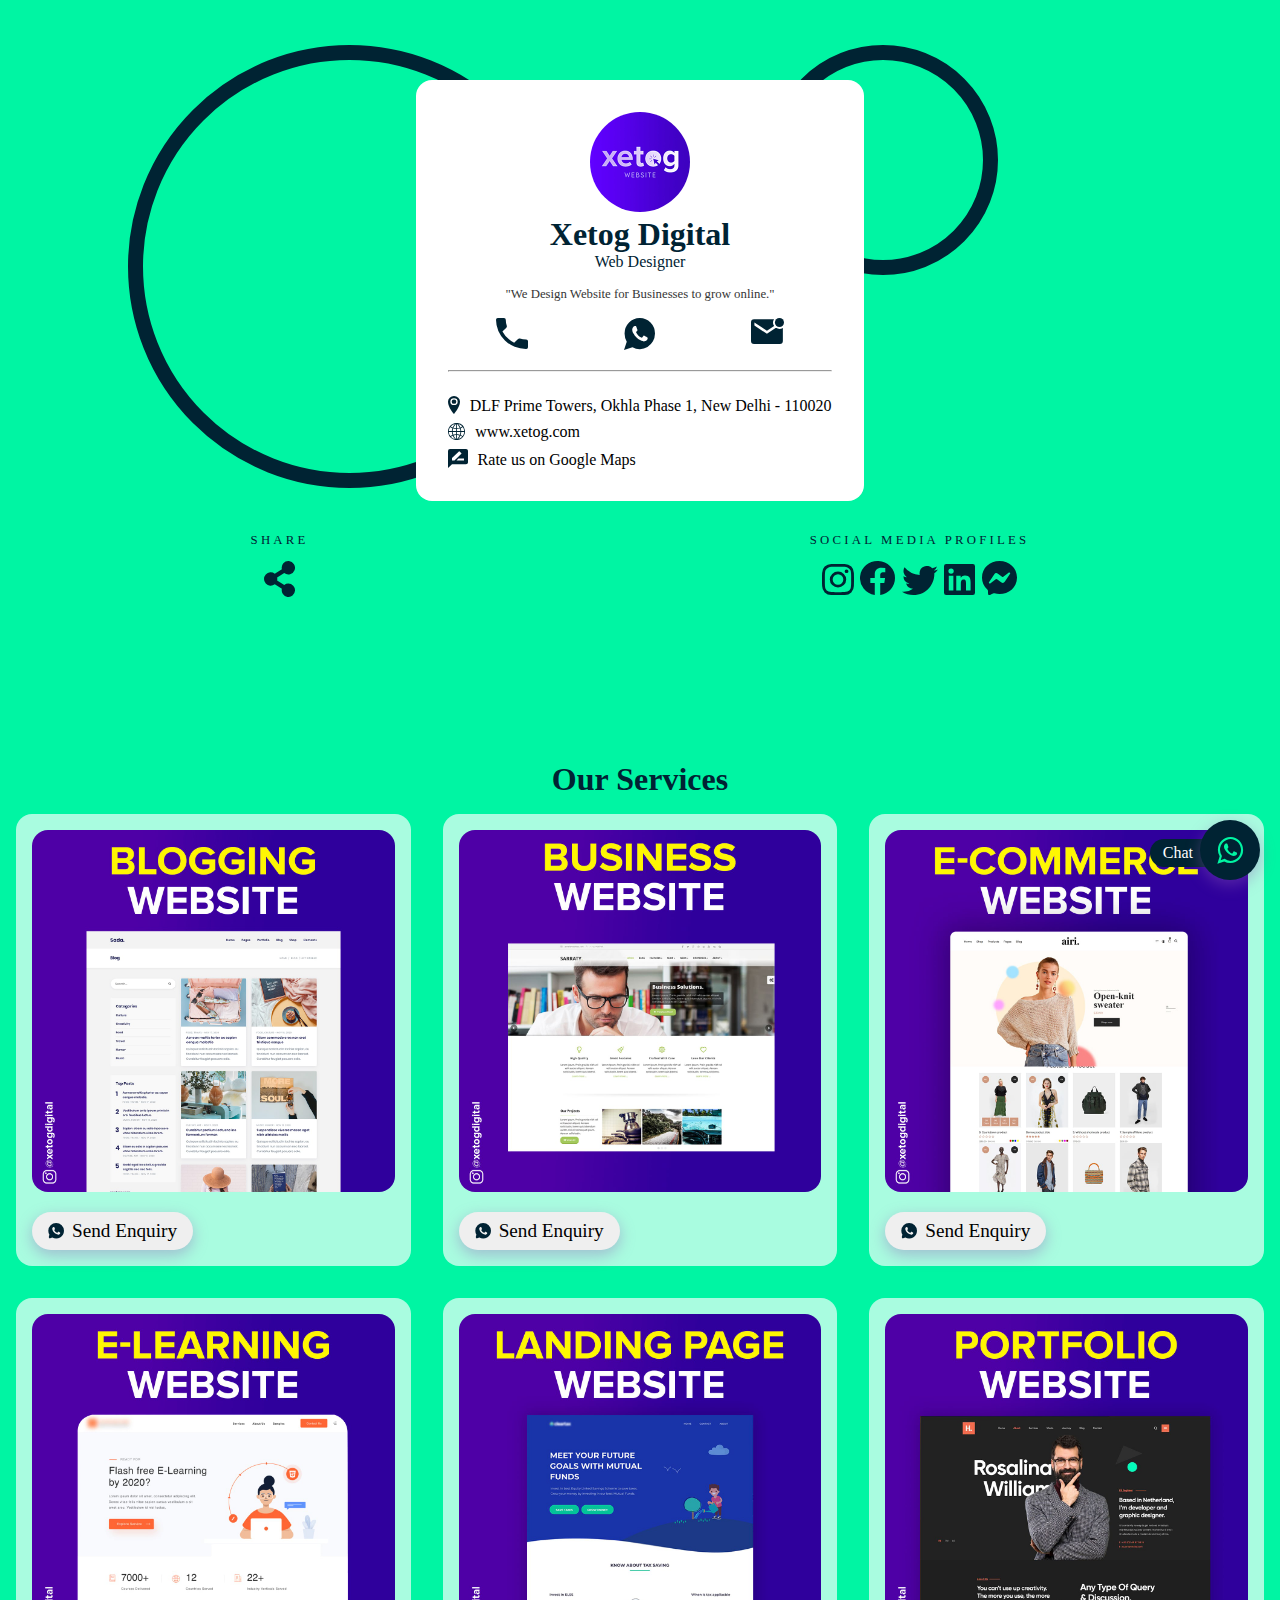
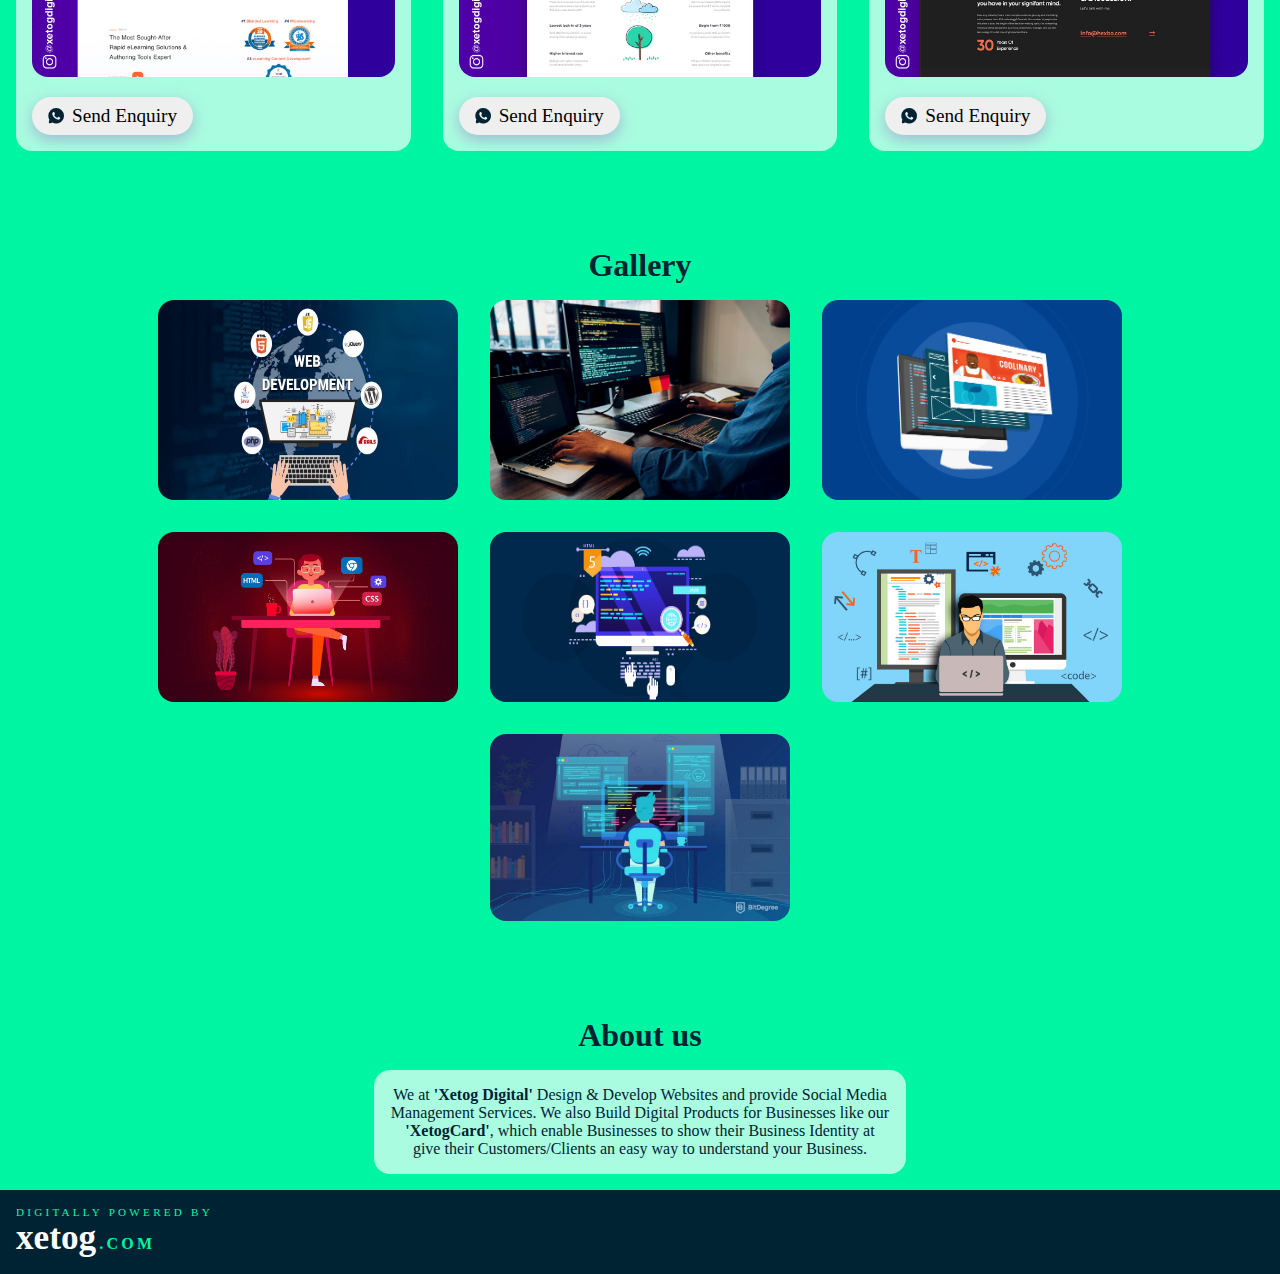
<file: index.html>
<!DOCTYPE html>
<html lang="en">
<head>
    <meta charset="UTF-8">
    <meta http-equiv="X-UA-Compatible" content="IE=edge">
    <meta name="viewport" content="width=device-width, initial-scale=1.0">
    <link rel="stylesheet" href="assets/style.css">
    <link rel="stylesheet" href="https://maxcdn.bootstrapcdn.com/font-awesome/4.5.0/css/font-awesome.min.css">
    <title>xetogCard - Xetog Digital | Web Development </title>
    <link rel="icon" type="image/png" href="./images/favicon.ico"/>

</head>
<body>

    <div class="hero-main">
    <div class="hero">
        <img class="profile" src="./images/profile.jpg" alt="" height="100">
        <h1>Xetog Digital</h1>
        <p>Web Designer</p>
        <p class="slogan">"We Design Website for Businesses to grow online."</p>
        <div class="cta-icons">
            <a href="tel:919310049046" class="call"><img src="./images/Icons/call.svg" alt=""></a>
            <a href="https://api.whatsapp.com/send?phone=919310049046&text=Hello,%20Xetog%20Digital!%20I%20got%20your%20Phone%20no.%20from%20card.xetog.com/xetog.%20I%20want%20to%20talk%20to%20you." class="whatsapp"><img src="./images/Icons/whatsapp.svg" alt=""></a>
            <a href="mailto:xetog.com@gmail.com" class="email"><img src="./images/Icons/email.svg" alt=""></a>
        </div>
        <hr>
        <div class="more-details">
            <a href="https://g.page/xetog" ><img src="./images/Icons/location.svg" class="md" alt="">DLF Prime Towers, Okhla Phase 1,
                New Delhi - 110020</a>
            <a href="https://xetog.com" ><img src="./images/Icons/website.svg" class="md" alt="">www.xetog.com</a>
            <a href="https://g.page/xetog" ><img src="./images/Icons/rating.svg" class="md" alt="">Rate us on Google Maps</a>
        </div>

        
    </div>
</div>
    <div class="sharing">
        <div class="share">
            <p>Share</p>
            <a href="whatsapp://send?text=http://www.xetog.com"><img src="./images/Icons/share.svg" alt=""></a>
        </div>

        <div class="social">
            <p>social media profiles</p>
            <a href="https://www.instagram.com/xetogdigital/"><img src="./images/Icons/instagram.svg" alt=""></a>
            <a href="https://www.facebook.com/XetogDigital"><img src="./images/Icons/facebook.svg" alt=""></a>
            <a href="#"><img src="./images/Icons/twitter.svg" alt=""></a>
            <a href="https://www.linkedin.com/in/xetogdigital/"><img src="./images/Icons/linkedin.svg" alt=""></a>
            <a href="https://www.facebook.com/XetogDigital"><img src="./images/Icons/messenger.svg" alt=""></a>
        </div>
    </div>

    <div class="list-container">
      <h1>Our Services</h1>

     <div class="listings">
      <div class="listing">
          <img src="./images/services/BLogging Website - Xetog Digitial.jpg" alt="">
     
         <a href="https://api.whatsapp.com/send?phone=919310049046&text=Hello,%20Xetog%20Digital!%20I%20want%20to%20know%20about%20'Blogging%20Website'%20mentioned%20on%20card.xetog.com/xetog" class="link" target="_blank"><button class="enquiry"><img src="./images/Icons/whatsapp.svg" alt="" srcset="">Send Enquiry</button></a>
        </div>
      <div class="listing">
          <img src="./images/services/Business Website - Xetog Digitial.jpg" alt="">
     
          <a href="https://api.whatsapp.com/send?phone=919310049046&text=Hello,%20Xetog%20Digital!%20I%20want%20to%20know%20about%20'Business%20Website'%20mentioned%20on%20card.xetog.com/xetog" class="link" target="_blank"><button class="enquiry"><img src="./images/Icons/whatsapp.svg" alt="" srcset="">Send Enquiry</button></a>
        </div>
      <div class="listing">
          <img src="./images/services/E-Commerce Website - Xetog Digitial.jpg" alt="">
     
          <a href="https://api.whatsapp.com/send?phone=919310049046&text=Hello,%20Xetog%20Digital!%20I%20want%20to%20know%20about%20'E-Commerce%20Website'%20mentioned%20on%20card.xetog.com/xetog" class="link" target="_blank"><button class="enquiry"><img src="./images/Icons/whatsapp.svg" alt="" srcset="">Send Enquiry</button></a>
        </div>
      <div class="listing">
          <img src="./images/services/E-learning Website - Xetog Digitial.jpg" alt="">
     
          <a href="https://api.whatsapp.com/send?phone=919310049046&text=Hello,%20Xetog%20Digital!%20I%20want%20to%20know%20about%20'E-Learning%20Website'%20mentioned%20on%20card.xetog.com/xetog" class="link" target="_blank"><button class="enquiry"><img src="./images/Icons/whatsapp.svg" alt="" srcset="">Send Enquiry</button></a>
        </div>
      <div class="listing">
          <img src="./images/services/Landign Page - Xetog Digitial.jpg" alt="">
     
          <a href="https://api.whatsapp.com/send?phone=919310049046&text=Hello,%20Xetog%20Digital!%20I%20want%20to%20know%20about%20'Landing%20Page'%20mentioned%20on%20card.xetog.com/xetog" class="link" target="_blank"><button class="enquiry"><img src="./images/Icons/whatsapp.svg" alt="" srcset="">Send Enquiry</button></a>
        </div>
      <div class="listing">
          <img src="./images/services/Portfolio Website - Xetog Digitial.jpg" alt="">
     
          <a href="https://api.whatsapp.com/send?phone=919310049046&text=Hello,%20Xetog%20Digital!%20I%20want%20to%20know%20about%20'Portfolio%20Website'%20mentioned%20on%20card.xetog.com/xetog" class="link" target="_blank"><button class="enquiry"><img src="./images/Icons/whatsapp.svg" alt="" srcset="">Send Enquiry</button></a>
        </div>
    </div>
</div>
<div class="gallery-section">
 <h1>Gallery</h1>
 <div class="gallery">
    <img src="./gallery/1.jpeg" alt="">
    <img src="./gallery/2.jpg" alt="">
    <img src="./gallery/3.png" alt="">
    <img src="./gallery/4.jpg" alt="">
    <img src="./gallery/5.jpg" alt="">
    <img src="./gallery/6.jpg" alt="">
    <img src="./gallery/7.jpg" alt="">
    

 </div>
</div>
<div class="about-container">

    <h1>About us</h1>

    <div class="container">
        <p>We at <b>'Xetog Digital' </b>Design & Develop Websites and provide Social Media Management Services. We also Build Digital Products for Businesses like our <b>'XetogCard'</b>, which enable Businesses to show their Business Identity at give their Customers/Clients an easy way to understand your Business.
        </p>
    </div>
</div>
<a href="https://api.whatsapp.com/send?phone=919310049046&text=Hello,%20Xetog%20Digital!%20I%20got%20your%20Phone%20no.%20from%20card.xetog.com/xetog.%20I%20want%20to%20talk%20to%20you." class="float" target="_blank">
    <i class="fa fa-whatsapp my-float"></i>
    </a>   
    <a href="https://api.whatsapp.com/send?phone=919310049046&text=Hello,%20Xetog%20Digital!%20I%20got%20your%20Phone%20no.%20from%20card.xetog.com/xetog.%20I%20want%20to%20talk%20to%20you." class="chat-message"><p class="chat">Chat</p></a>
    
    <div class="circle1"></div>
    <div class="circle2"></div>
   <div class="credit">
     <p>Digitally Powered by<br> <a href="https://xetog.com"> Xetog</a><span>.com</span> </p>
   </div>
   
   

</body>
</html>
</file>
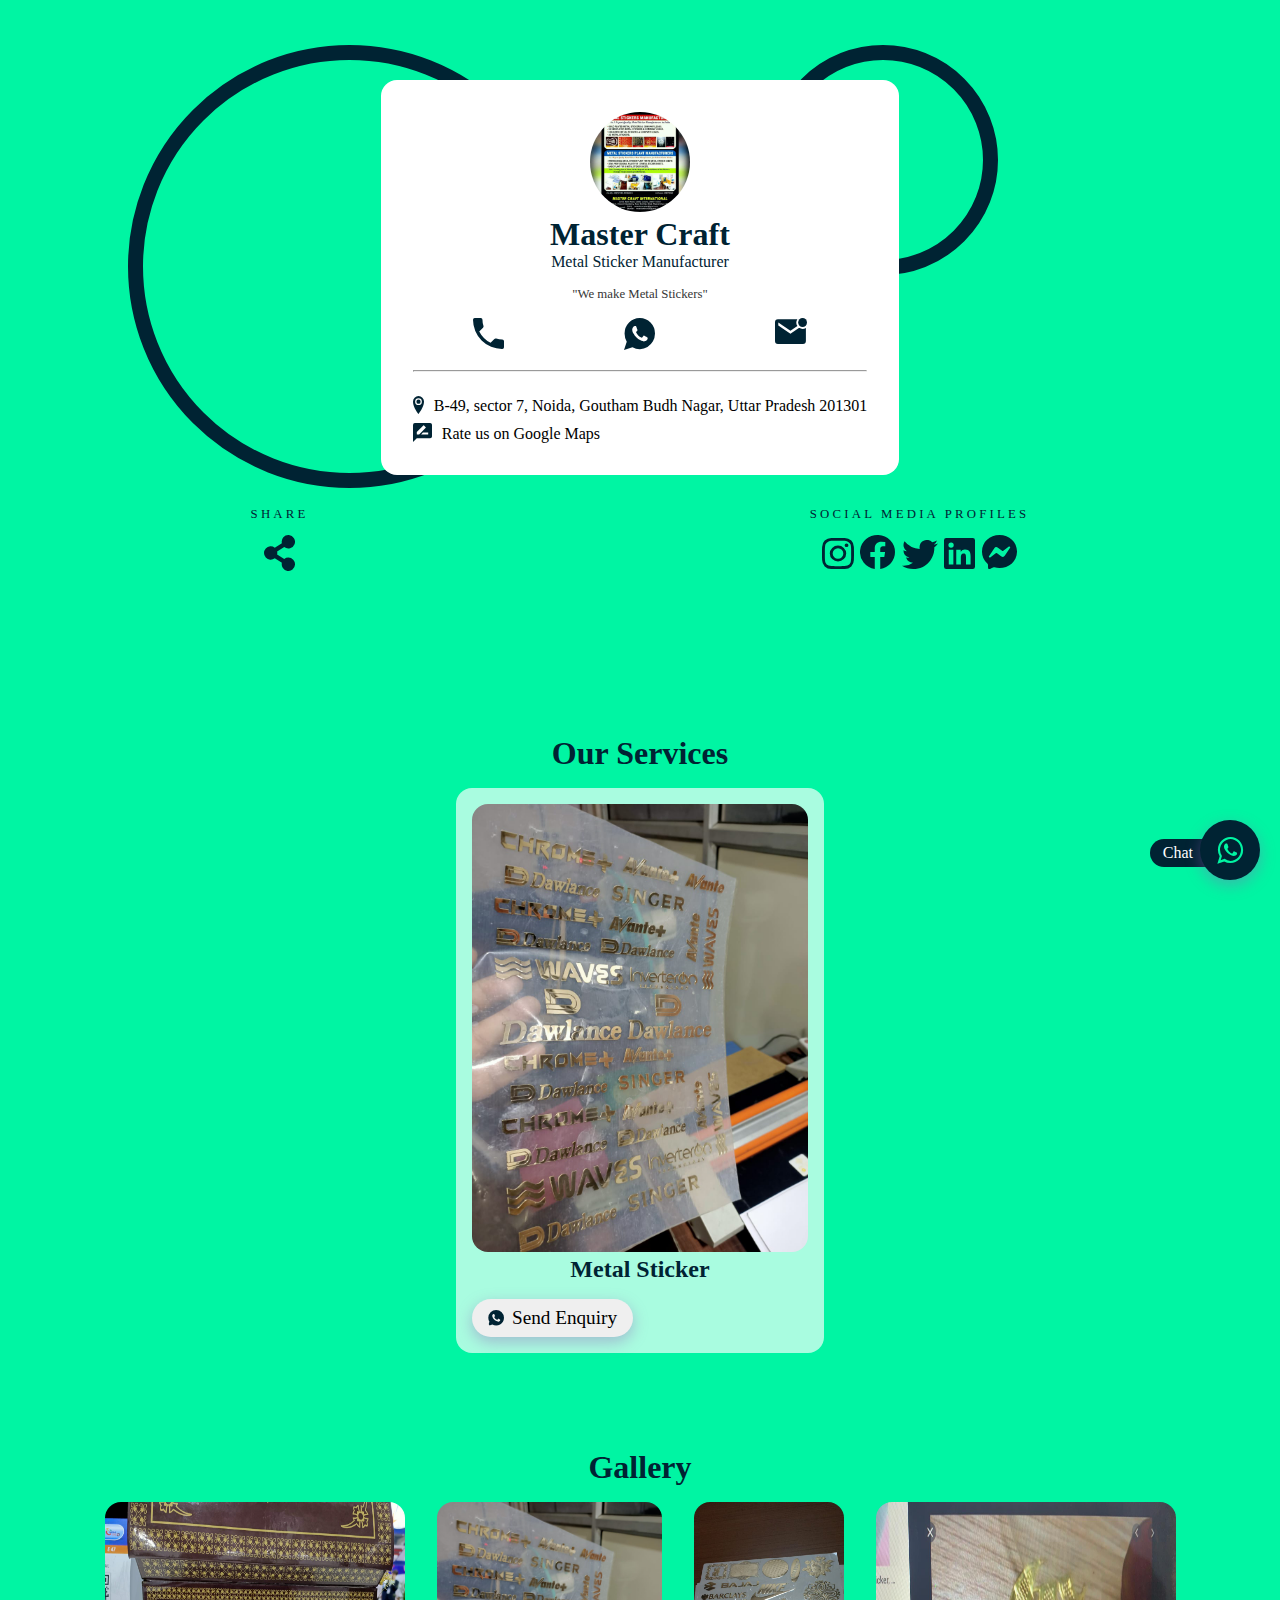
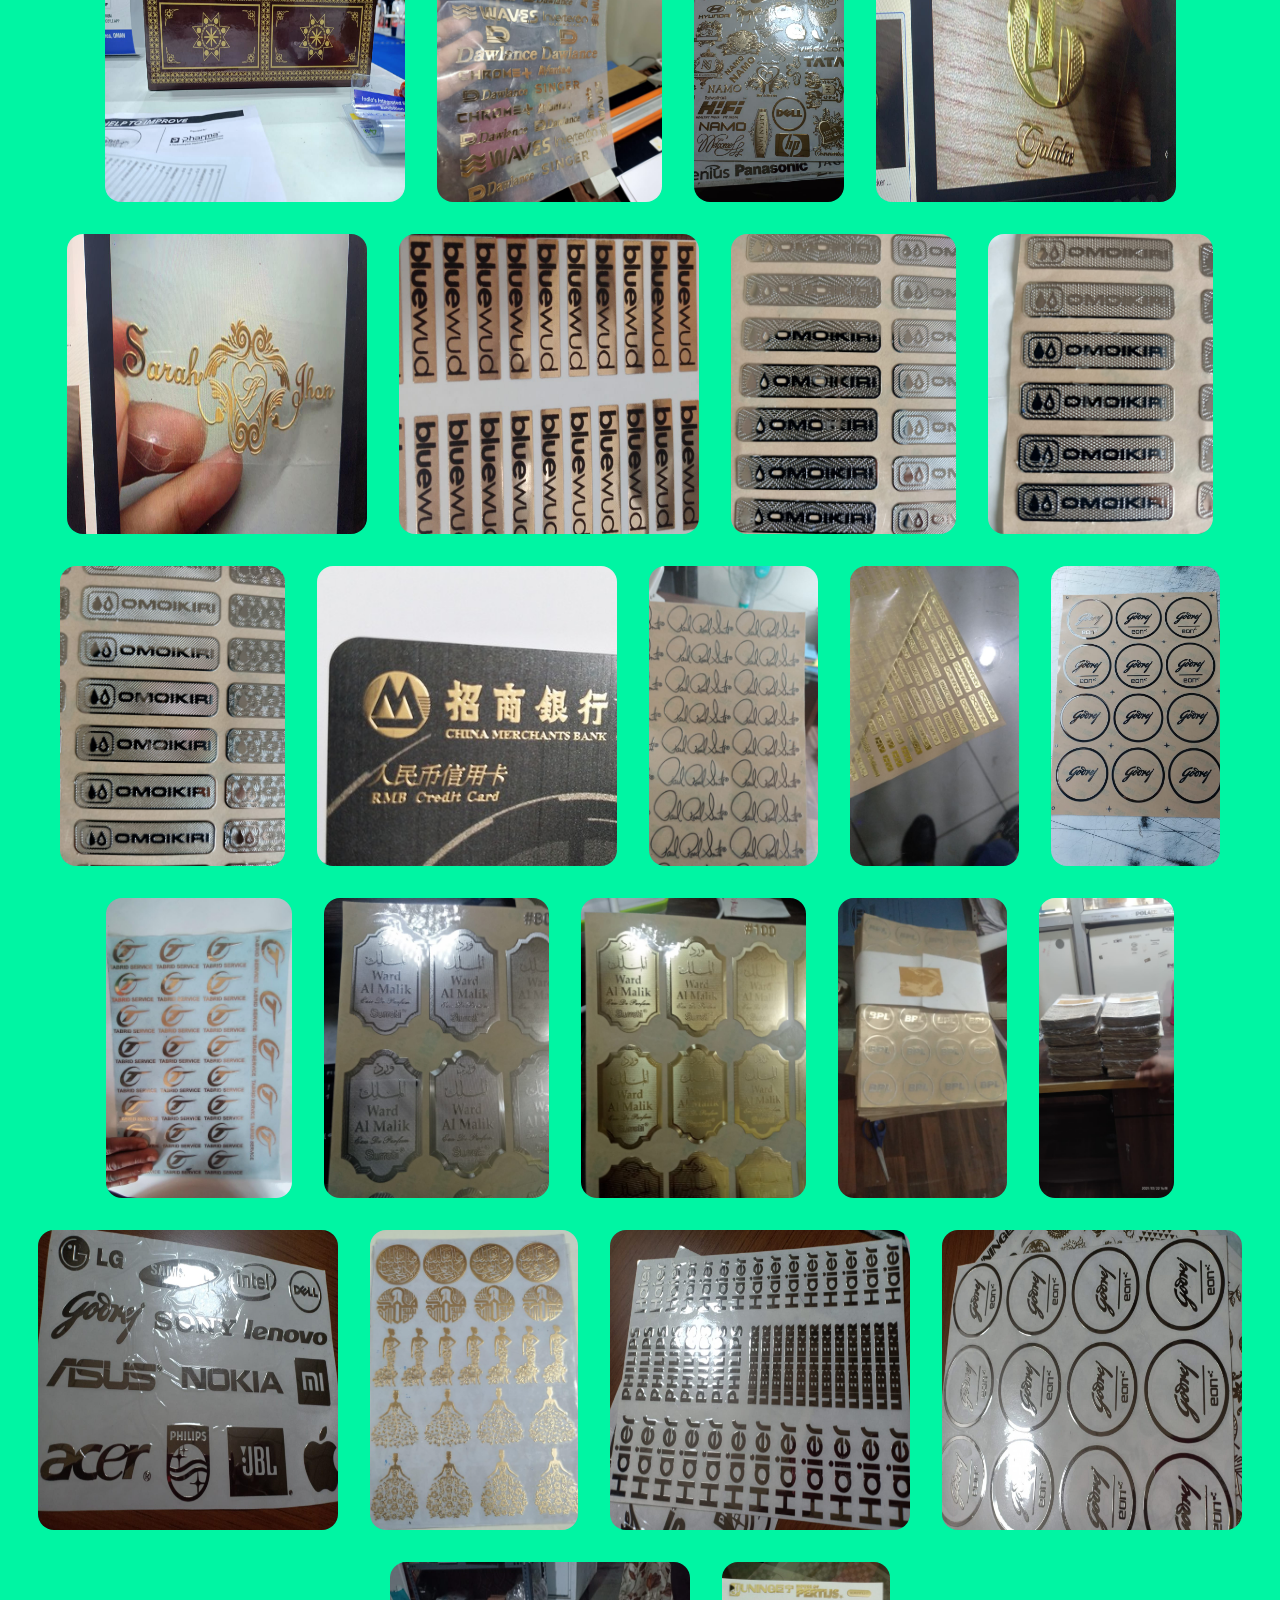
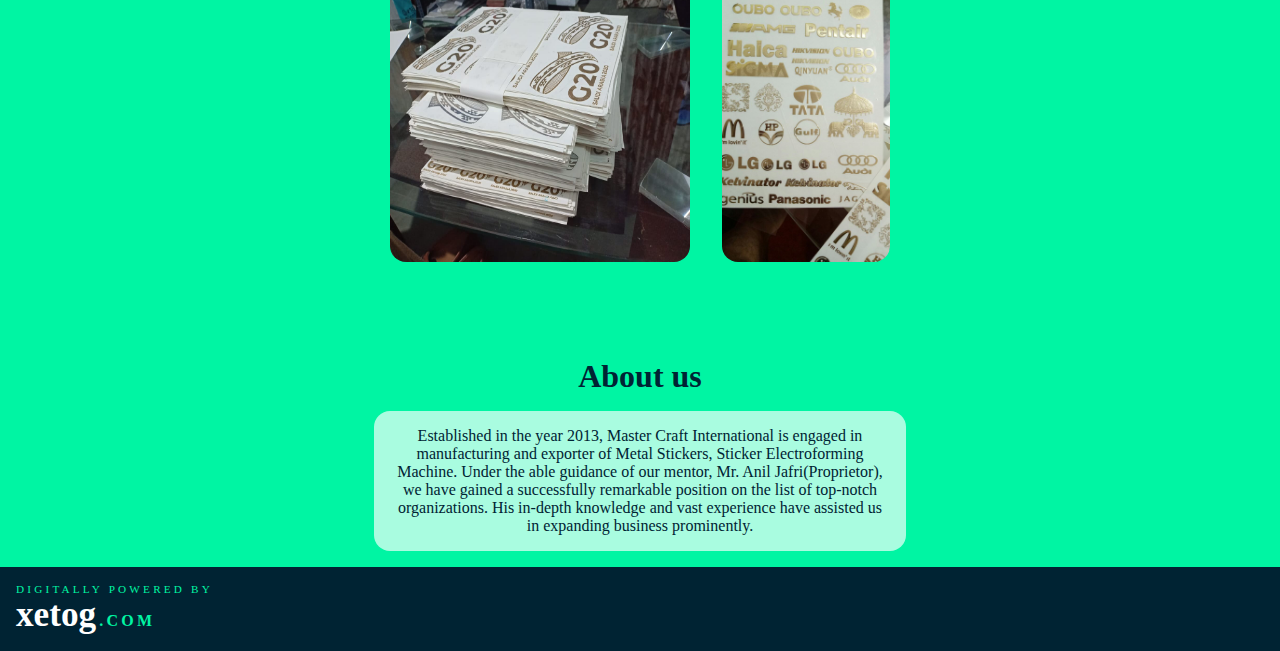
<file: master-craft/index.html>
<!DOCTYPE html>
<html lang="en">
<head>
    <meta charset="UTF-8">
    <meta http-equiv="X-UA-Compatible" content="IE=edge">
    <meta name="viewport" content="width=device-width, initial-scale=1.0">
    <link rel="stylesheet" href="assets/style.css">
    <link rel="stylesheet" href="https://maxcdn.bootstrapcdn.com/font-awesome/4.5.0/css/font-awesome.min.css">
    <title>xetogCard - Xetog Digital | Web Development </title>
    <link rel="icon" type="image/png" href="./images/favicon.ico"/>

</head>
<body>

    <div class="hero-main">
    <div class="hero">
        <img class="profile" src="./images/profile.jfif" alt="" height="100">
        <h1>Master Craft</h1>
        <p>Metal Sticker Manufacturer</p>
        <p class="slogan">"We make Metal Stickers"</p>
        <div class="cta-icons">
            <a href="tel:919818622312" class="call"><img src="./images/Icons/call.svg" alt=""></a>
            <a href="https://wa.me/919779661188" class="whatsapp"><img src="./images/Icons/whatsapp.svg" alt=""></a>
            <a href="mailto:metalstickersindia@gmail.com" class="email"><img src="./images/Icons/email.svg" alt=""></a>
        </div>
        <hr>
        <div class="more-details">
            <a href="https://www.google.com/maps/place/MASTER+CRAFT+INTERNATIONAL/@28.6463549,77.2774657,15z/data=!4m5!3m4!1s0x0:0x1afcba887b0a9ccc!8m2!3d28.6463717!4d77.2774582" ><img src="./images/Icons/location.svg" class="md" alt="">B-49, sector 7, Noida, Goutham Budh Nagar, Uttar Pradesh 201301</a>
            <!-- <a href="https://xetog.com" ><img src="./images/Icons/website.svg" class="md" alt="">www.xetog.com</a> -->
            <a href="https://www.google.com/maps/place/MASTER+CRAFT+INTERNATIONAL/@28.6463549,77.2774657,15z/data=!4m5!3m4!1s0x0:0x1afcba887b0a9ccc!8m2!3d28.6463717!4d77.2774582" ><img src="./images/Icons/rating.svg" class="md" alt="">Rate us on Google Maps</a>
        </div>

        
    </div>
</div>
    <div class="sharing">
        <div class="share">
            <p>Share</p>
            <a href="whatsapp://send?text=http://www.xetog.com"><img src="./images/Icons/share.svg" alt=""></a>
        </div>

        <div class="social">
            <p>social media profiles</p>
            <a href="#"><img src="./images/Icons/instagram.svg" alt=""></a>
            <a href="#"><img src="./images/Icons/facebook.svg" alt=""></a>
            <a href="#"><img src="./images/Icons/twitter.svg" alt=""></a>
            <a href="#"><img src="./images/Icons/linkedin.svg" alt=""></a>
            <a href="#"><img src="./images/Icons/messenger.svg" alt=""></a>
        </div>
    </div>

    <div class="list-container">
      <h1>Our Services</h1>

     <div class="listings">
      <div class="listing">
        <img src="./gallery/2.jpeg" alt="">
        <h2>Metal Sticker</h2>
         <a href="https://api.whatsapp.com/send?phone=919779661188&text=Hi,%20I%20want%20to%20know%20about%20Metal%20Stickers.%20Can%20you%20help%20me?" class="link" target="_blank"><button class="enquiry"><img src="./images/Icons/whatsapp.svg" alt="" srcset="">Send Enquiry</button></a>
        </div>
     
    </div>
</div>
<div class="gallery-section">
 <h1>Gallery</h1>
 <div class="gallery">
    <img src="./gallery/1.jpeg" alt="">
    <img src="./gallery/2.jpeg" alt="">
    <img src="./gallery/3.jpeg" alt="">
    <img src="./gallery/4.jpeg" alt="">
    <img src="./gallery/5.jpeg" alt="">
    <img src="./gallery/6.jpeg" alt="">
    <img src="./gallery/7.jpeg" alt="">
    <img src="./gallery/8.jpeg" alt="">
    <img src="./gallery/9.jpeg" alt="">
    <img src="./gallery/10.jpeg" alt="">
    <img src="./gallery/11.jpeg" alt="">
    <img src="./gallery/12.jpeg" alt="">
    <img src="./gallery/13.jpeg" alt="">
    <img src="./gallery/14.jpeg" alt="">
    <img src="./gallery/15.jpeg" alt="">
    <img src="./gallery/16.jpeg" alt="">
    <img src="./gallery/17.jpeg" alt="">
    <img src="./gallery/18.jpeg" alt="">
    <img src="./gallery/19.jpeg" alt="">
    <img src="./gallery/20.jpeg" alt="">
    <img src="./gallery/21.jpeg" alt="">
    <img src="./gallery/22.jpeg" alt="">
    <img src="./gallery/23.jpeg" alt="">
    <img src="./gallery/24.jpeg" alt="">
    

 </div>
</div>
<div class="about-container">

    <h1>About us</h1>

    <div class="container">
        <p>Established in the year 2013, Master Craft International is engaged in manufacturing and exporter of Metal Stickers, Sticker Electroforming Machine.
            Under the able guidance of our mentor, Mr. Anil Jafri(Proprietor), we have gained a successfully remarkable position on the list of top-notch organizations. His in-depth knowledge and vast experience have assisted us in expanding business prominently.
        </p>
    </div>
</div>
<a href="https://api.whatsapp.com/send?phone=919310049046&text=Hello,%20Xetog%20Digital!%20I%20got%20your%20Phone%20no.%20from%20card.xetog.com/xetog.%20I%20want%20to%20talk%20to%20you." class="float" target="_blank">
    <i class="fa fa-whatsapp my-float"></i>
    </a>   
    <a href="https://api.whatsapp.com/send?phone=919310049046&text=Hello,%20Xetog%20Digital!%20I%20got%20your%20Phone%20no.%20from%20card.xetog.com/xetog.%20I%20want%20to%20talk%20to%20you." class="chat-message"><p class="chat">Chat</p></a>
    
    <div class="circle1"></div>
    <div class="circle2"></div>
   <div class="credit">
     <p>Digitally Powered by<br> <a href="https://xetog.com"> Xetog</a><span>.com</span> </p>
   </div>
   
   

</body>
</html>
</file>
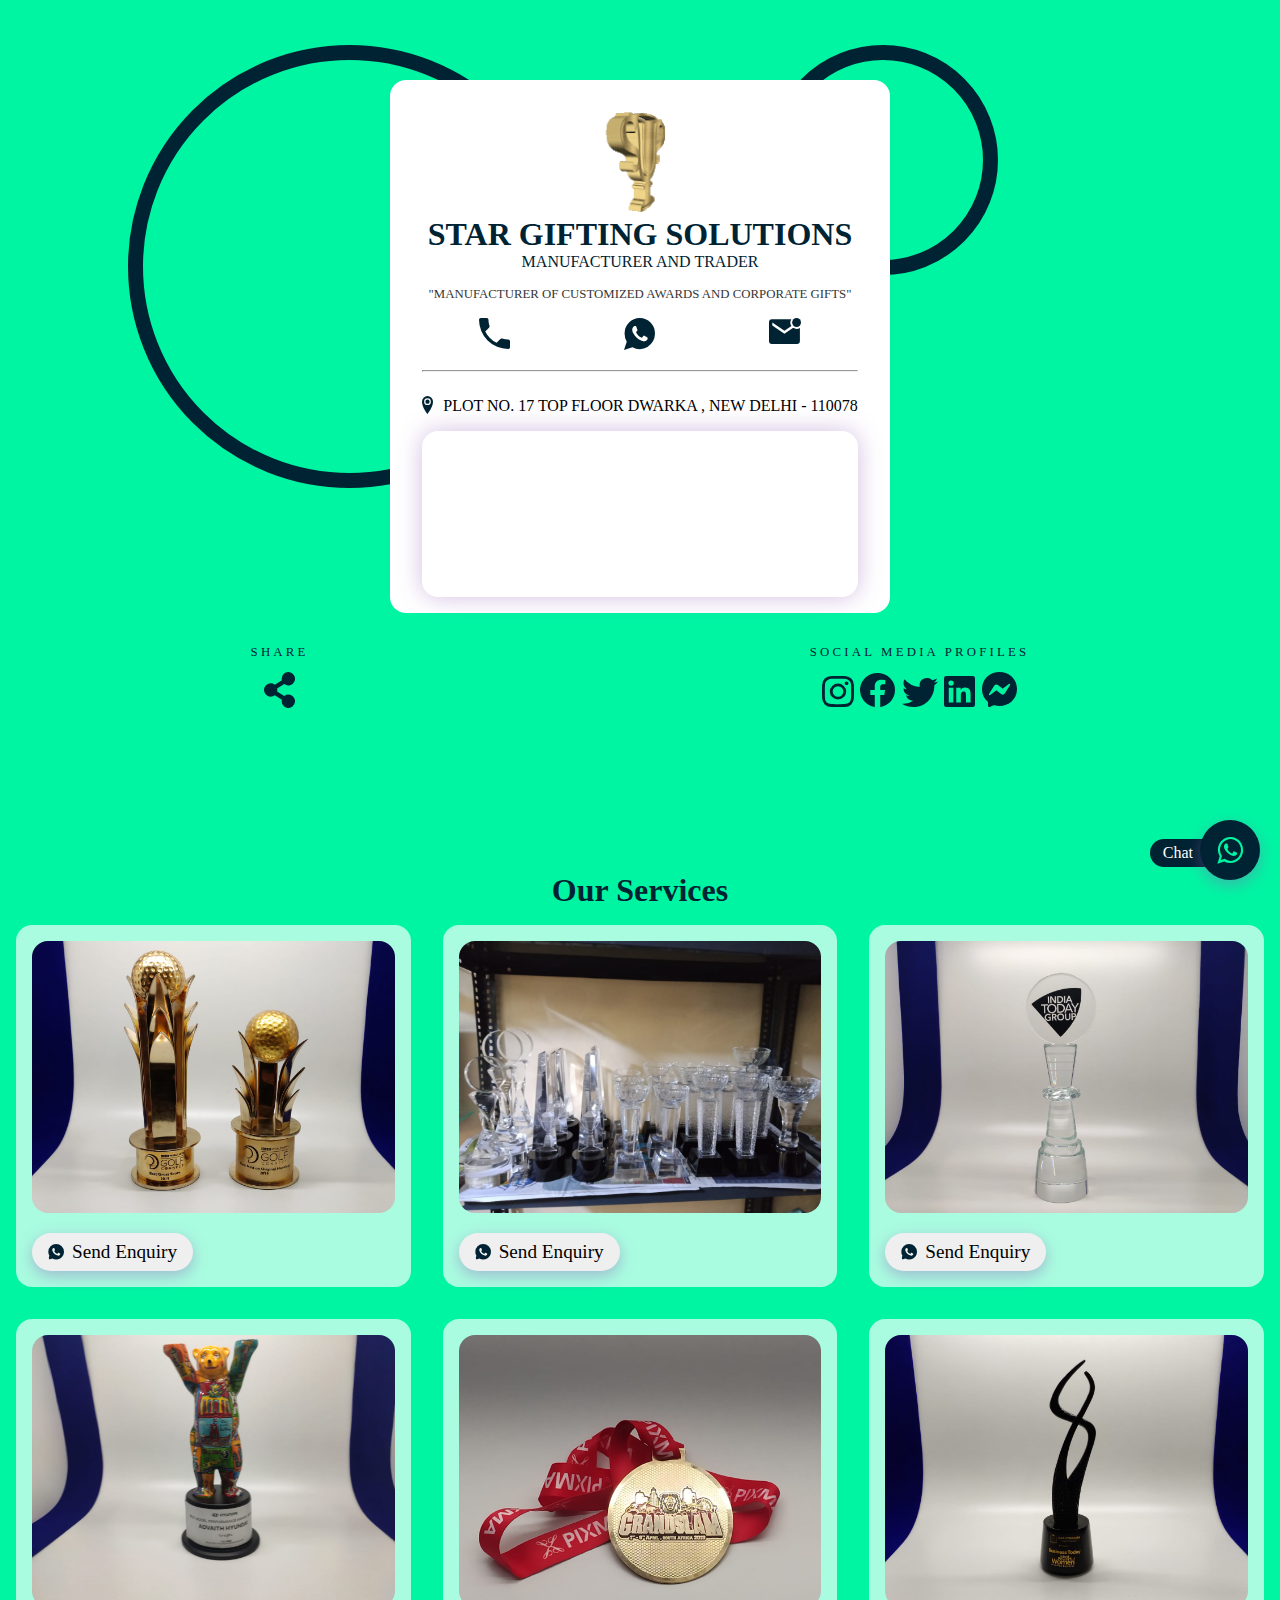
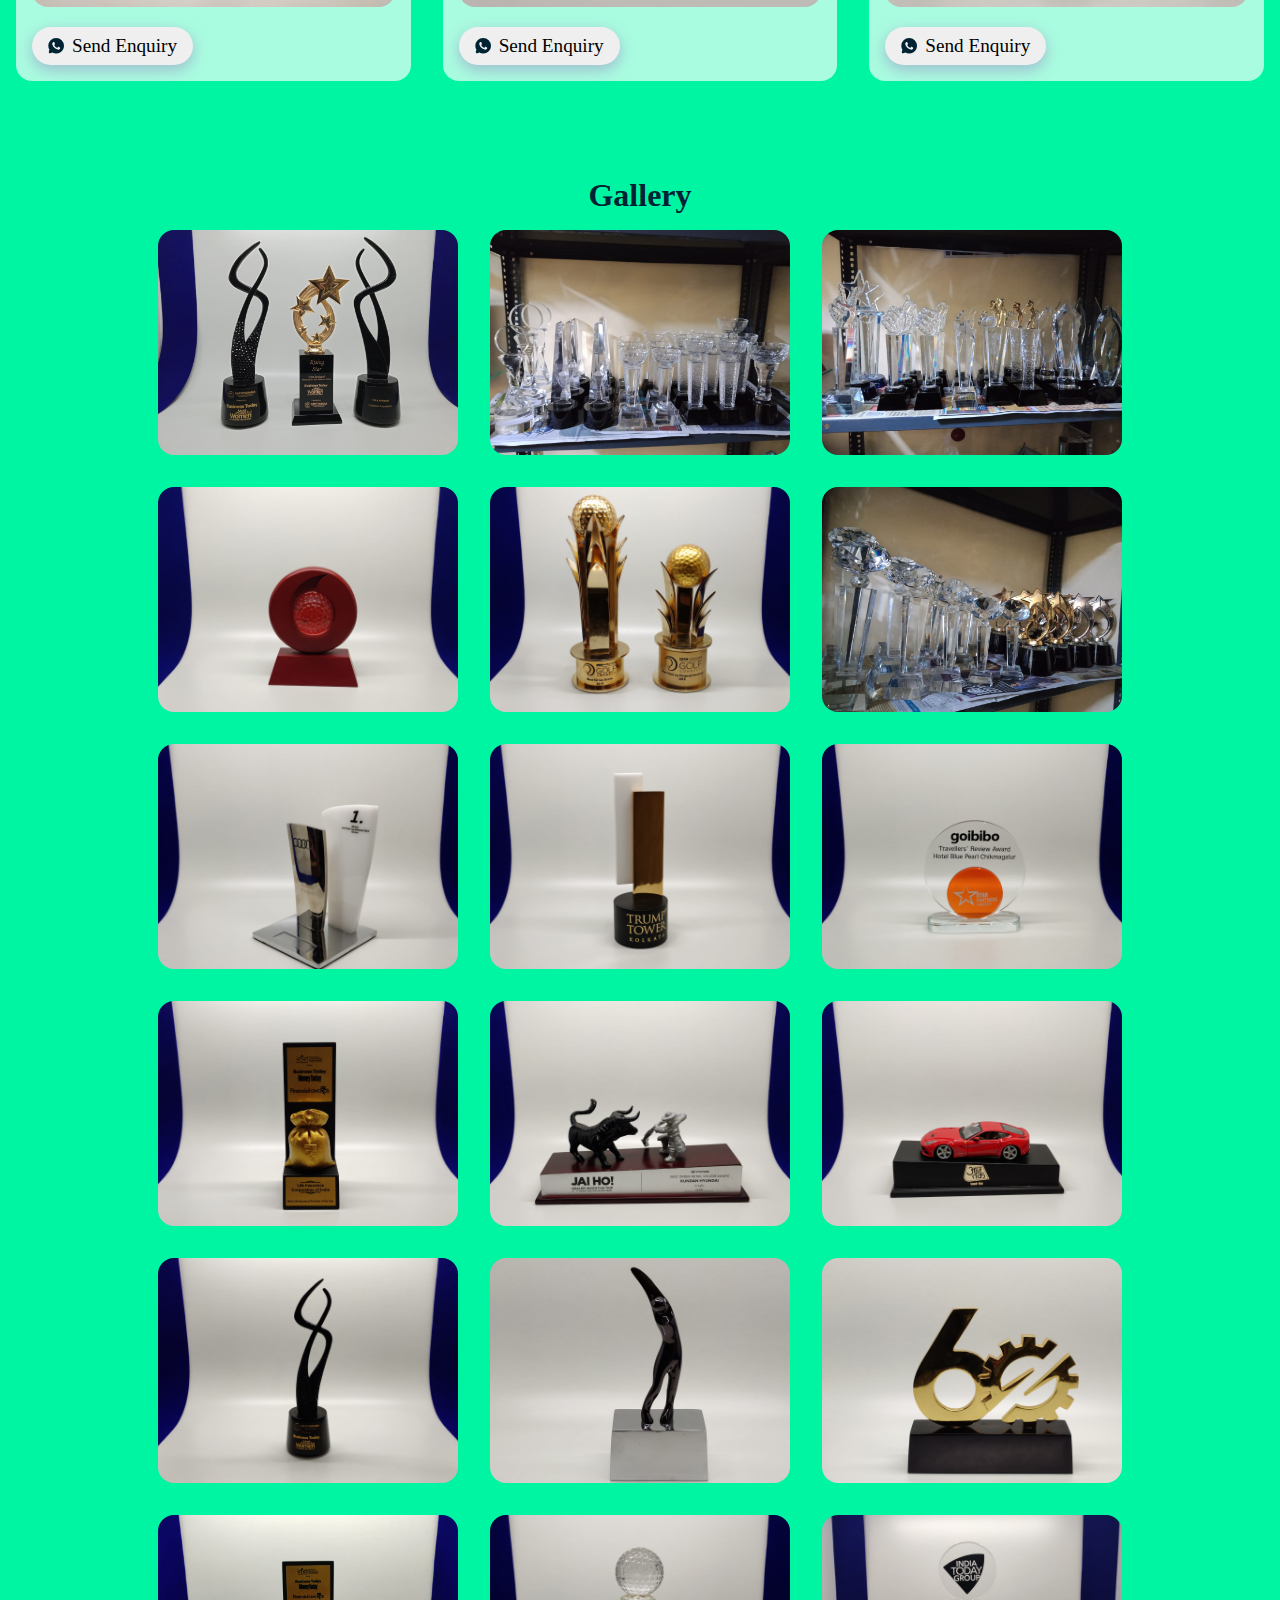
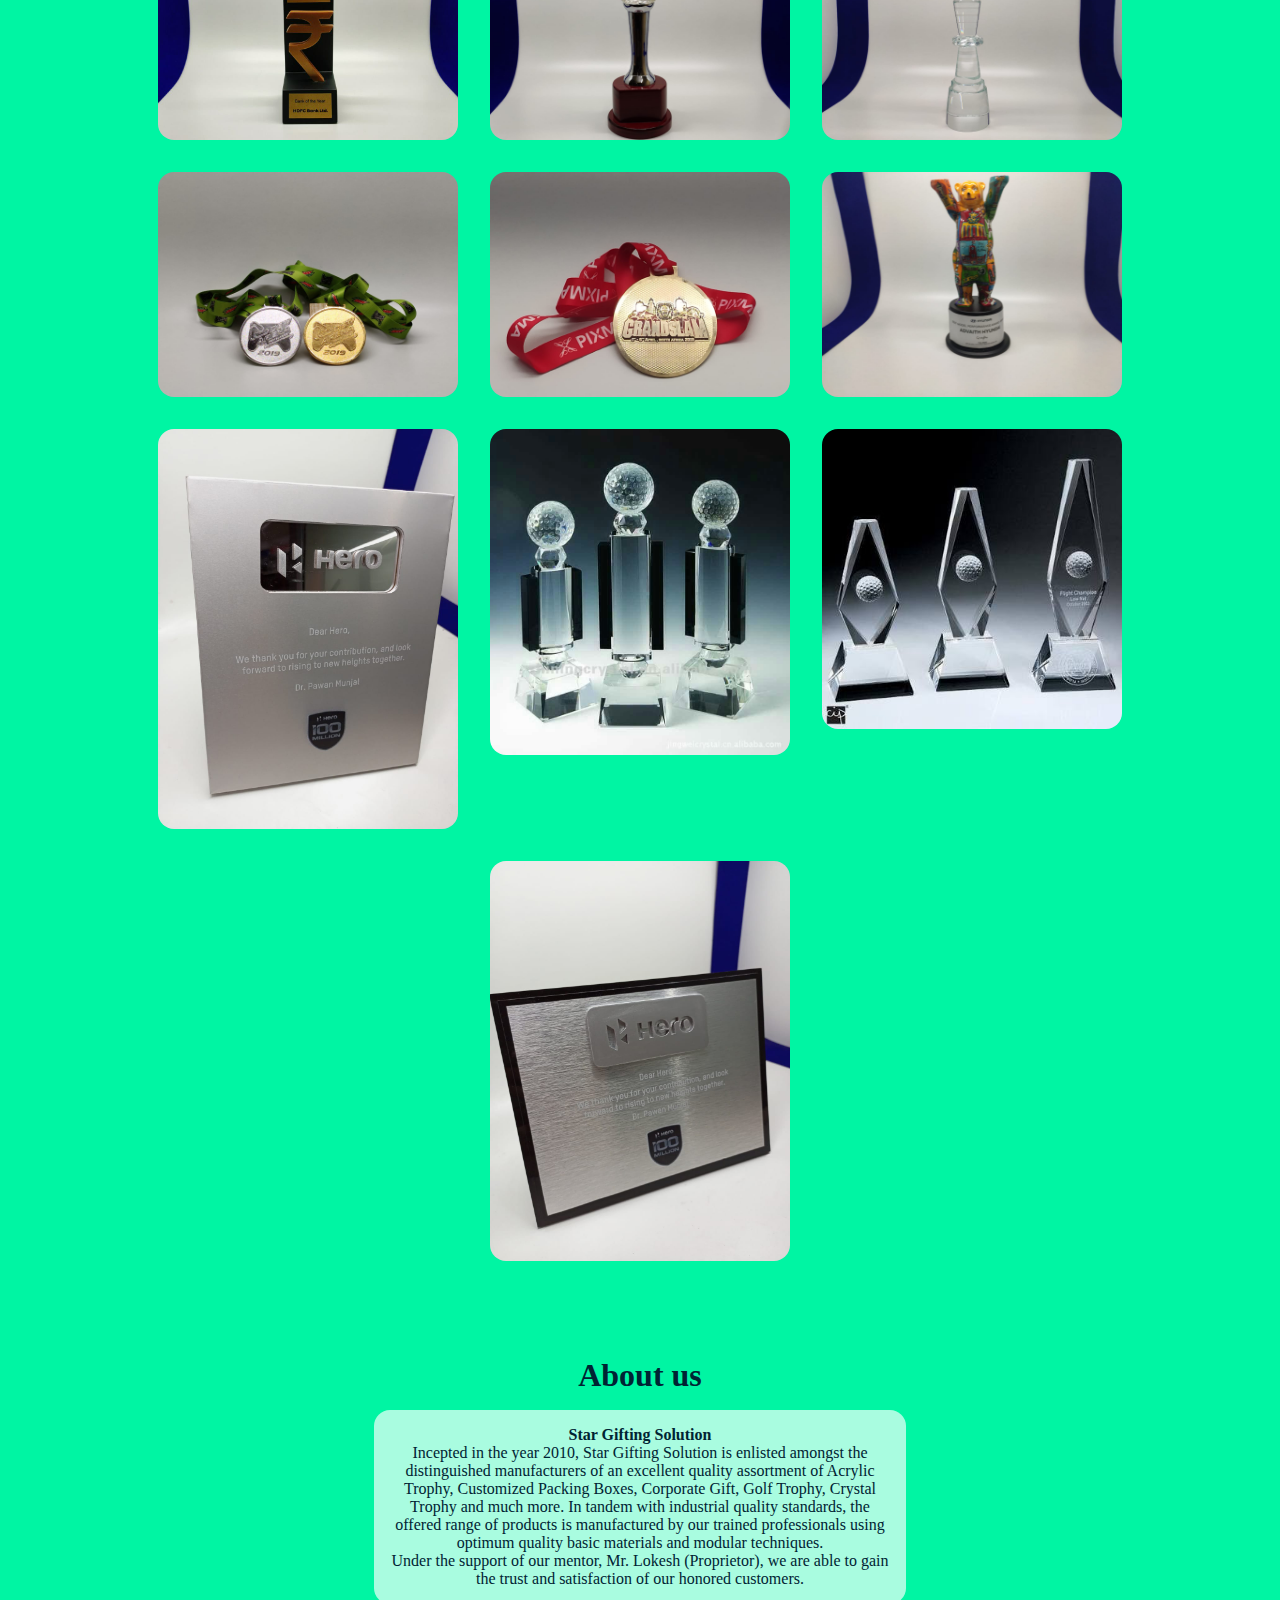
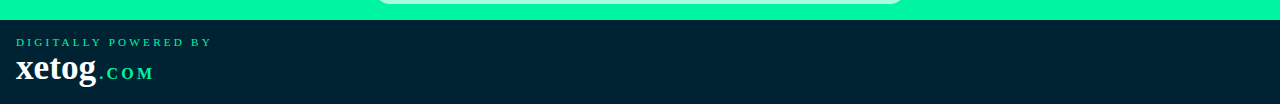
<file: star-gifting-solutions/index.html>
<!DOCTYPE html>
<html lang="en">
<head>
    <meta charset="UTF-8">
    <meta http-equiv="X-UA-Compatible" content="IE=edge">
    <meta name="viewport" content="width=device-width, initial-scale=1.0">
    <link rel="stylesheet" href="assets/style.css">
    <link rel="stylesheet" href="https://maxcdn.bootstrapcdn.com/font-awesome/4.5.0/css/font-awesome.min.css">
    <title>STAR GIFTING SOLUTIONS - Digital Business Card</title>
    <link rel="icon" type="image/png" href="./images/favicon.ico"/>

</head>
<body>

    <div class="hero-main">
    <div class="hero">
        <img class="profile" src="./images/profile.gif" alt="" height="100">
        <h1>STAR GIFTING SOLUTIONS</h1>
        <p>MANUFACTURER AND TRADER </p>
        <p class="slogan">"MANUFACTURER OF CUSTOMIZED AWARDS AND CORPORATE GIFTS"</p>
        <div class="cta-icons">
            <a href="tel:919953565477" class="call"><img src="./images/Icons/call.svg" alt=""></a>
            <a href="https://wa.me/919953565477" class="whatsapp"><img src="./images/Icons/whatsapp.svg" alt=""></a>
            <a href="mailto:STARGIFTING1@GMAIL.COM" class="email"><img src="./images/Icons/email.svg" alt=""></a>
        </div>
        <hr>
        <div class="more-details">
            <a href="#" ><img src="./images/Icons/location.svg" class="md" alt="">PLOT NO. 17 TOP FLOOR DWARKA , NEW DELHI - 110078</a>
            <!-- <a href="https://xetog.com" ><img src="./images/Icons/website.svg" class="md" alt="">www.xetog.com</a> -->
            <!-- <a href="https://g.page/xetog" ><img src="./images/Icons/rating.svg" class="md" alt="">Rate us on Google Maps</a> -->
          
            <iframe src="https://www.google.com/maps/embed?pb=!1m18!1m12!1m3!1d3502.41399656825!2d77.02319441508224!3d28.617351782423768!2m3!1f0!2f0!3f0!3m2!1i1024!2i768!4f13.1!3m3!1m2!1s0x0%3A0x0!2zMjjCsDM3JzAyLjUiTiA3N8KwMDEnMzEuNCJF!5e0!3m2!1sen!2sin!4v1629111660754!5m2!1sen!2sin"  width="100%" height="100%" style="border:0;" allowfullscreen="" loading="lazy" ></iframe>
        
        </div>

        
    </div>
</div>
    <div class="sharing">
        <div class="share">
            <p>Share</p>
            <a href="whatsapp://send?text=See this Business Card https://card.xetog.com/star-gifting-solutions"><img src="./images/Icons/share.svg" alt=""></a>
        </div>

        <div class="social">
            <p>social media profiles</p>
            <a href="#"><img src="./images/Icons/instagram.svg" alt=""></a>
            <a href="#"><img src="./images/Icons/facebook.svg" alt=""></a>
            <a href="#"><img src="./images/Icons/twitter.svg" alt=""></a>
            <a href="#"><img src="./images/Icons/linkedin.svg" alt=""></a>
            <a href="#"><img src="./images/Icons/messenger.svg" alt=""></a>
        </div>
    </div>

    <div class="list-container">
      <h1>Our Services</h1>

     <div class="listings">
        <div class="listing">
        <img src="./gallery/7.jpeg" alt="">
     
         <a href="https://api.whatsapp.com/send?phone=919953565477&text=Hi,%20I%20want%20to%20know%20about%20your%20product.%20I%20came%20from%20https://card.xetog.com/star-gifting-solutions" class="link" target="_blank"><button class="enquiry"><img src="./images/Icons/whatsapp.svg" alt="" srcset="">Send Enquiry</button></a>
        </div>
        <div class="listing">
        <img src="./gallery/3.jpeg" alt="">
     
         <a href="https://api.whatsapp.com/send?phone=919953565477&text=Hi,%20I%20want%20to%20know%20about%20your%20product.%20I%20came%20from%20https://card.xetog.com/star-gifting-solutions" class="link" target="_blank"><button class="enquiry"><img src="./images/Icons/whatsapp.svg" alt="" srcset="">Send Enquiry</button></a>
        </div>
        <div class="listing">
        <img src="./gallery/20.jpeg" alt="">
     
         <a href="https://api.whatsapp.com/send?phone=919953565477&text=Hi,%20I%20want%20to%20know%20about%20your%20product.%20I%20came%20from%20https://card.xetog.com/star-gifting-solutions" class="link" target="_blank"><button class="enquiry"><img src="./images/Icons/whatsapp.svg" alt="" srcset="">Send Enquiry</button></a>
        </div>
        <div class="listing">
        <img src="./gallery/24.jpeg" alt="">
     
         <a href="https://api.whatsapp.com/send?phone=919953565477&text=Hi,%20I%20want%20to%20know%20about%20your%20product.%20I%20came%20from%20https://card.xetog.com/star-gifting-solutions" class="link" target="_blank"><button class="enquiry"><img src="./images/Icons/whatsapp.svg" alt="" srcset="">Send Enquiry</button></a>
        </div>
        <div class="listing">
        <img src="./gallery/22.jpeg" alt="">
     
         <a href="https://api.whatsapp.com/send?phone=919953565477&text=Hi,%20I%20want%20to%20know%20about%20your%20product.%20I%20came%20from%20https://card.xetog.com/star-gifting-solutions" class="link" target="_blank"><button class="enquiry"><img src="./images/Icons/whatsapp.svg" alt="" srcset="">Send Enquiry</button></a>
        </div>
        <div class="listing">
        <img src="./gallery/15.jpeg" alt="">
     
         <a href="https://api.whatsapp.com/send?phone=919953565477&text=Hi,%20I%20want%20to%20know%20about%20your%20product.%20I%20came%20from%20https://card.xetog.com/star-gifting-solutions" class="link" target="_blank"><button class="enquiry"><img src="./images/Icons/whatsapp.svg" alt="" srcset="">Send Enquiry</button></a>
        </div>
      
    </div>
</div>
<div class="gallery-section">
 <h1>Gallery</h1>
 <div class="gallery">
    <img src="./gallery/2.jpeg" alt="">
    <img src="./gallery/3.jpeg" alt="">
    <img src="./gallery/4.jpeg" alt="">
    <img src="./gallery/6.jpeg" alt="">
    <img src="./gallery/7.jpeg" alt="">
    <img src="./gallery/8.jpeg" alt="">
    <img src="./gallery/9.jpeg" alt="">
    <img src="./gallery/10.jpeg" alt="">
    <img src="./gallery/11.jpeg" alt="">
    <img src="./gallery/12.jpeg" alt="">
    <img src="./gallery/13.jpeg" alt="">
    <img src="./gallery/14.jpeg" alt="">
    <img src="./gallery/15.jpeg" alt="">
    <img src="./gallery/16.jpeg" alt="">
    <img src="./gallery/17.jpeg" alt="">
    <img src="./gallery/18.jpeg" alt="">
    <img src="./gallery/19.jpeg" alt="">
    <img src="./gallery/20.jpeg" alt="">
    <img src="./gallery/21.jpeg" alt="">
    <img src="./gallery/22.jpeg" alt="">
    <img src="./gallery/24.jpeg" alt="">
    <img src="./gallery/25.jpeg" alt="">
    <img src="./gallery/1.jpeg" alt="">
    <img src="./gallery/5.jpeg" alt="">
    <img src="./gallery/23.jpeg" alt="">



    

 </div>
</div>
<div class="about-container">

    <h1>About us</h1>

    <div class="container">
        <p><b>Star Gifting Solution</b><br>
            Incepted in the year 2010, Star Gifting Solution is enlisted amongst the distinguished manufacturers of an excellent quality assortment of Acrylic Trophy, Customized Packing Boxes, Corporate Gift, Golf Trophy, Crystal Trophy and much more. In tandem with industrial quality standards, the offered range of products is manufactured by our trained professionals using optimum quality basic materials and modular techniques.
            
            <br>
            Under the support of our mentor, Mr. Lokesh (Proprietor), we are able to gain the trust and satisfaction of our honored customers.
        </p>
    </div>
</div>
<a href="https://api.whatsapp.com/send?phone=919953565477&text=Hi,%20I%20want%20to%20know%20about%20your%20product.%20I%20came%20from%20https://card.xetog.com/star-gifting-solutions" class="float" target="_blank">
    <i class="fa fa-whatsapp my-float"></i>
    </a>   
    <a href="https://api.whatsapp.com/send?phone=919953565477&text=Hi,%20I%20want%20to%20know%20about%20your%20product.%20I%20came%20from%20https://card.xetog.com/star-gifting-solutions" class="chat-message"><p class="chat">Chat</p></a>
    
    <div class="circle1"></div>
    <div class="circle2"></div>
   <div class="credit">
     <p>Digitally Powered by<br> <a href="https://xetog.com"> Xetog</a><span>.com</span> </p>
   </div>
   
   

</body>
</html>
</file>
<file: assets/style.css>
* {
  margin: 0;
  padding: 0;
  font-family: 'Poppins';
  text-decoration: none;
}

body {
  background-color: var(--lg);
  text-align: center;
  color: var(--dg);
  overflow-x: hidden;
}

:root {
  --lg: #00F5A3;
  --dg: #002333;
}

a {
  color: #000;
}

.hero {
  background-color: #fff;
  margin: 2rem;
  margin-top: 5rem;
  padding: 2rem;
  text-align: center;
  border-radius: 1rem;
}

.hero .profile {
  border-radius: 50%;
}

.hero .slogan {
  color: #363636;
  font-size: 0.8rem;
  margin-top: 1rem;
  margin-bottom: 1rem;
}

.hero .cta-icons {
  display: -webkit-box;
  display: -ms-flexbox;
  display: flex;
  -ms-flex-pack: distribute;
      justify-content: space-around;
  margin-bottom: 1rem;
}

.hero .more-details {
  display: -ms-grid;
  display: grid;
  text-align: start;
  margin-top: 1rem;
}

.hero .more-details a {
  margin-top: 0.5rem;
}

.hero .more-details .md {
  margin-right: 10px;
  margin-bottom: -3px;
}

.sharing {
  display: -webkit-box;
  display: -ms-flexbox;
  display: flex;
  -ms-flex-pack: distribute;
      justify-content: space-around;
  font-size: 0.8rem;
  text-transform: uppercase;
  font-weight: 400;
  letter-spacing: 0.2rem;
  text-align: center;
}

.sharing img {
  margin-top: 0.8rem;
}

.sharing .share {
  color: var(--dg);
}

.circle1 {
  width: 413px;
  height: 413px;
  border-radius: 50%;
  border: 15px solid var(--dg);
  position: absolute;
  left: -80%;
  top: 20%;
  z-index: -1;
}



.about-container {
  margin-top: 5rem;
}

.about-container .container {
  background-color: rgba(255, 255, 255, 0.664);
  margin: 1rem;
  padding: 1rem;
  border-radius: 1rem;
}
button{
margin-top: 1rem;
box-shadow: 0 5px 15px rgba(145, 92, 182, 0.4);
}
.about-container .container img {
  width: 100%;
  border-radius: 1rem;
}

.list-container {
  margin-top: 10rem;
}

.list-container .listing {
  background-color: rgba(255, 255, 255, 0.664);
  margin: 1rem;
  padding: 1rem;
  border-radius: 1rem;
}

.list-container .listing h1 {
  margin-bottom: 2rem;
}

.list-container .listing img {
  width: 100%;
  border-radius: 1rem;
}

.list-container .listing .enquiry {
  padding: 0.5rem;
  padding-left: 1rem;
  padding-right: 1rem;
  font-weight: 500;
  display: -webkit-box;
  display: -ms-flexbox;
  display: flex;
  font-size: 1.2rem;
  border: none;
  border-radius: 2rem;
  cursor: pointer;
  align-items: stretch;
  
  
}

.list-container .listing .enquiry img {
  width: 1rem;
  margin-right: 0.5rem;
}
.gallery-section{
margin-top: 5rem;
}
.gallery{
  display: flex;
  flex-flow: row;
  flex-wrap: wrap;
  justify-content: center;
}
.gallery img{
  width: 300px;
  margin: 1rem;
  border-radius: 1rem;
  ;

}
.float {
  position: fixed;
  width: 60px;
  height: 60px;
  bottom: 20px;
  right: 20px;
  background-color: #002333;
  color: #00F5A3;
  border-radius: 50px;
  text-align: center;
  font-size: 30px;
  z-index: 100;
  -webkit-box-shadow: 0 5px 15px rgba(145, 92, 182, 0.4);
          box-shadow: 0 5px 15px rgba(145, 92, 182, 0.4);
}

.my-float {
  margin-top: 15px;
}

.chat {
  position: fixed;
  bottom: 33px;
  right: 55px;
  background-color: var(--dg);
  color: #fff;
  padding: 0.3rem;
  padding-right: 2rem;
  padding-left: 0.8rem;
  z-index: 99;
  border-radius: 50px;
  text-align: center;
}

.credit {
  text-align: left;
  background-color: var(--dg);
  color: var(--lg);
  padding: 1rem;
  font-size: 0.7rem;
  text-transform: uppercase;
  letter-spacing: 0.2rem;
}

.credit a {
  color: #fff;
  font-size: 2.2rem;
  font-weight: bold;
  letter-spacing: 0rem;
  text-transform: lowercase;
  font-weight: 600;
}

.credit span {
  color: var(--lg);
  font-size: 1rem;
  font-weight: bold;
  letter-spacing: 0.2rem;
  margin-left: 0.2rem;
  text-transform: uppercase;
  font-weight: 600;
}

@media screen and (min-width: 900px) {
  .listings {
    display: -ms-grid;
    display: grid;
    -ms-grid-columns: 1fr 1fr 1fr;
        grid-template-columns: 1fr 1fr 1fr;
  }
  .listings .listing {
    max-width: 100%;
  }

  .hero{
    max-width: 500px;
  }
  .hero-main, .about-container{
    display: grid;
    justify-content: center;
  }
  .container{
    max-width: 500px;

  }
  .circle1 {
    width: 413px;
    height: 413px;
    border-radius: 50%;
    border: 15px solid var(--dg);
    position: absolute;
    left: 10%;
    top: 5%;
    z-index: -1;
  }
  .circle2 {
    width: 200px;
    height: 200px;
    border-radius: 50%;
    border: 15px solid var(--dg);
    position: absolute;
    left: 60%;
    top: 5%;
    z-index: -1;
  }
  
}
/*# sourceMappingURL=style.css.map */
</file>
<file: master-craft/assets/style.css>
* {
  margin: 0;
  padding: 0;
  font-family: 'Poppins';
  text-decoration: none;
}

body {
  background-color: var(--lg);
  text-align: center;
  color: var(--dg);
  overflow-x: hidden;
}

:root {
  --lg: #00F5A3;
  --dg: #002333;
}

a {
  color: #000;
}

.hero {
  background-color: #fff;
  margin: 2rem;
  margin-top: 5rem;
  padding: 2rem;
  text-align: center;
  border-radius: 1rem;
}

.hero .profile {
  border-radius: 50%;
}

.hero .slogan {
  color: #363636;
  font-size: 0.8rem;
  margin-top: 1rem;
  margin-bottom: 1rem;
}

.hero .cta-icons {
  display: -webkit-box;
  display: -ms-flexbox;
  display: flex;
  -ms-flex-pack: distribute;
      justify-content: space-around;
  margin-bottom: 1rem;
}

.hero .more-details {
  display: -ms-grid;
  display: grid;
  text-align: start;
  margin-top: 1rem;
}

.hero .more-details a {
  margin-top: 0.5rem;
}

.hero .more-details .md {
  margin-right: 10px;
  margin-bottom: -3px;
}

.sharing {
  display: -webkit-box;
  display: -ms-flexbox;
  display: flex;
  -ms-flex-pack: distribute;
      justify-content: space-around;
  font-size: 0.8rem;
  text-transform: uppercase;
  font-weight: 400;
  letter-spacing: 0.2rem;
  text-align: center;
}

.sharing img {
  margin-top: 0.8rem;
}

.sharing .share {
  color: var(--dg);
}

.circle1 {
  width: 413px;
  height: 413px;
  border-radius: 50%;
  border: 15px solid var(--dg);
  position: absolute;
  left: -80%;
  top: 20%;
  z-index: -1;
}



.about-container {
  margin-top: 5rem;
}

.about-container .container {
  background-color: rgba(255, 255, 255, 0.664);
  margin: 1rem;
  padding: 1rem;
  border-radius: 1rem;
}
button{
margin-top: 1rem;
box-shadow: 0 5px 15px rgba(145, 92, 182, 0.4);
}
.about-container .container img {
  width: 100%;
  border-radius: 1rem;
}

.list-container {
  margin-top: 10rem;
}

.list-container .listing {
  background-color: rgba(255, 255, 255, 0.664);
  margin: 1rem;
  padding: 1rem;
  border-radius: 1rem;
}

.list-container .listing h1 {
  margin-bottom: 2rem;
  
  
}

.list-container .listing img {
  width: 100%;
  border-radius: 1rem;
}

.list-container .listing .enquiry {
  padding: 0.5rem;
  padding-left: 1rem;
  padding-right: 1rem;
  font-weight: 500;
  display: -webkit-box;
  display: -ms-flexbox;
  display: flex;
  font-size: 1.2rem;
  border: none;
  border-radius: 2rem;
  cursor: pointer;
  align-items: stretch;
  
  
}

.list-container .listing .enquiry img {
  width: 1rem;
  margin-right: 0.5rem;
}
.gallery-section{
margin-top: 5rem;
}
.gallery{
  display: flex;
  flex-flow: row;
  flex-wrap: wrap;
  justify-content: center;
}
.gallery img{
  max-width: 300px;
  margin: 1rem;
  border-radius: 1rem;
  

}
.float {
  position: fixed;
  width: 60px;
  height: 60px;
  bottom: 20px;
  right: 20px;
  background-color: #002333;
  color: #00F5A3;
  border-radius: 50px;
  text-align: center;
  font-size: 30px;
  z-index: 100;
  -webkit-box-shadow: 0 5px 15px rgba(145, 92, 182, 0.4);
          box-shadow: 0 5px 15px rgba(145, 92, 182, 0.4);
}

.my-float {
  margin-top: 15px;
}

.chat {
  position: fixed;
  bottom: 33px;
  right: 55px;
  background-color: var(--dg);
  color: #fff;
  padding: 0.3rem;
  padding-right: 2rem;
  padding-left: 0.8rem;
  z-index: 99;
  border-radius: 50px;
  text-align: center;
}

.credit {
  text-align: left;
  background-color: var(--dg);
  color: var(--lg);
  padding: 1rem;
  font-size: 0.7rem;
  text-transform: uppercase;
  letter-spacing: 0.2rem;
}

.credit a {
  color: #fff;
  font-size: 2.2rem;
  font-weight: bold;
  letter-spacing: 0rem;
  text-transform: lowercase;
  font-weight: 600;
}

.credit span {
  color: var(--lg);
  font-size: 1rem;
  font-weight: bold;
  letter-spacing: 0.2rem;
  margin-left: 0.2rem;
  text-transform: uppercase;
  font-weight: 600;
}

@media screen and (min-width: 900px) {
  .listings {
     display: flex;
    justify-content: center;
    max-width: 400px;
    align-items: center;
    margin: auto;
  }
  .listings .listing {
    max-width: 100%;
  }

  .hero{
    max-width: 500px;
  }
  .hero-main, .about-container{
    display: grid;
    justify-content: center;
  }
  .container{
    max-width: 500px;

  }

  .gallery img{
    max-height: 300px;

    
  
  }
  .circle1 {
    width: 413px;
    height: 413px;
    border-radius: 50%;
    border: 15px solid var(--dg);
    position: absolute;
    left: 10%;
    top: 5%;
    z-index: -1;
  }
  .circle2 {
    width: 200px;
    height: 200px;
    border-radius: 50%;
    border: 15px solid var(--dg);
    position: absolute;
    left: 60%;
    top: 5%;
    z-index: -1;
  }
  
}
/*# sourceMappingURL=style.css.map */
</file>
<file: star-gifting-solutions/assets/style.css>
* {
  margin: 0;
  padding: 0;
  font-family: 'Poppins';
  text-decoration: none;
}

body {
  background-color: var(--lg);
  text-align: center;
  color: var(--dg);
  overflow-x: hidden;
}

:root {
  --lg: #00F5A3;
  --dg: #002333;
}

a {
  color: #000;
}
iframe {
  box-shadow: 0 0px 25px rgba(145, 92, 182, 0.4);
}
.hero {
  background-color: #fff;
  margin: 2rem;
  margin-top: 5rem;
  padding: 2rem;
  text-align: center;
  border-radius: 1rem;
}



.hero .slogan {
  color: #363636;
  font-size: 0.8rem;
  margin-top: 1rem;
  margin-bottom: 1rem;
}

.hero .cta-icons {
  display: -webkit-box;
  display: -ms-flexbox;
  display: flex;
  -ms-flex-pack: distribute;
      justify-content: space-around;
  margin-bottom: 1rem;
}

.hero .more-details {
  display: -ms-grid;
  display: grid;
  text-align: start;
  margin-top: 1rem;
}

.hero .more-details a {
  margin-top: 0.5rem;
}

.hero .more-details .md {
  margin-right: 10px;
  margin-bottom: -3px;
}
.more-details iframe{
  border-radius: 1rem;
  margin-top: 1rem;
}


.sharing {
  display: -webkit-box;
  display: -ms-flexbox;
  display: flex;
  -ms-flex-pack: distribute;
      justify-content: space-around;
  font-size: 0.8rem;
  text-transform: uppercase;
  font-weight: 400;
  letter-spacing: 0.2rem;
  text-align: center;
}

.sharing img {
  margin-top: 0.8rem;
}

.sharing .share {
  color: var(--dg);
}

.circle1 {
  width: 413px;
  height: 413px;
  border-radius: 50%;
  border: 15px solid var(--dg);
  position: absolute;
  left: -80%;
  top: 20%;
  z-index: -1;
}



.about-container {
  margin-top: 5rem;
}

.about-container .container {
  background-color: rgba(255, 255, 255, 0.664);
  margin: 1rem;
  padding: 1rem;
  border-radius: 1rem;
}
button{
margin-top: 1rem;
box-shadow: 0 5px 15px rgba(145, 92, 182, 0.4);
}
.about-container .container img {
  width: 100%;
  border-radius: 1rem;
}

.list-container {
  margin-top: 10rem;
}

.list-container .listing {
  background-color: rgba(255, 255, 255, 0.664);
  margin: 1rem;
  padding: 1rem;
  border-radius: 1rem;
}

.list-container .listing h1 {
  margin-bottom: 2rem;
}

.list-container .listing img {
  width: 100%;
  border-radius: 1rem;
}

.list-container .listing .enquiry {
  padding: 0.5rem;
  padding-left: 1rem;
  padding-right: 1rem;
  font-weight: 500;
  display: -webkit-box;
  display: -ms-flexbox;
  display: flex;
  font-size: 1.2rem;
  border: none;
  border-radius: 2rem;
  cursor: pointer;
  align-items: stretch;
  
  
}

.list-container .listing .enquiry img {
  width: 1rem;
  margin-right: 0.5rem;
}
.gallery-section{
margin-top: 5rem;
}
.gallery{
  display: flex;
  flex-flow: row;
  flex-wrap: wrap;
  justify-content: center;
}
.gallery img{
  width: 300px;
  margin: 1rem;
  border-radius: 1rem;
  ;

}
.float {
  position: fixed;
  width: 60px;
  height: 60px;
  bottom: 20px;
  right: 20px;
  background-color: #002333;
  color: #00F5A3;
  border-radius: 50px;
  text-align: center;
  font-size: 30px;
  z-index: 100;
  -webkit-box-shadow: 0 5px 15px rgba(145, 92, 182, 0.4);
          box-shadow: 0 5px 15px rgba(145, 92, 182, 0.4);
}

.my-float {
  margin-top: 15px;
}

.chat {
  position: fixed;
  bottom: 33px;
  right: 55px;
  background-color: var(--dg);
  color: #fff;
  padding: 0.3rem;
  padding-right: 2rem;
  padding-left: 0.8rem;
  z-index: 99;
  border-radius: 50px;
  text-align: center;
}

.credit {
  text-align: left;
  background-color: var(--dg);
  color: var(--lg);
  padding: 1rem;
  font-size: 0.7rem;
  text-transform: uppercase;
  letter-spacing: 0.2rem;
}

.credit a {
  color: #fff;
  font-size: 2.2rem;
  font-weight: bold;
  letter-spacing: 0rem;
  text-transform: lowercase;
  font-weight: 600;
}

.credit span {
  color: var(--lg);
  font-size: 1rem;
  font-weight: bold;
  letter-spacing: 0.2rem;
  margin-left: 0.2rem;
  text-transform: uppercase;
  font-weight: 600;
}

@media screen and (min-width: 900px) {
  .listings {
    display: -ms-grid;
    display: grid;
    -ms-grid-columns: 1fr 1fr 1fr;
        grid-template-columns: 1fr 1fr 1fr;
  }
  .listings .listing {
    max-width: 100%;
  }

  .hero{
    max-width: 500px;
    
  }
  .hero-main, .about-container{
    display: grid;
    justify-content: center;
  }
  .container{
    max-width: 500px;

  }

  .gallery img{
    height: 100%;
    width: 300px;
  }
  .circle1 {
    width: 413px;
    height: 413px;
    border-radius: 50%;
    border: 15px solid var(--dg);
    position: absolute;
    left: 10%;
    top: 5%;
    z-index: -1;
  }
  .circle2 {
    width: 200px;
    height: 200px;
    border-radius: 50%;
    border: 15px solid var(--dg);
    position: absolute;
    left: 60%;
    top: 5%;
    z-index: -1;
  }
  
}
/*# sourceMappingURL=style.css.map */
</file>
